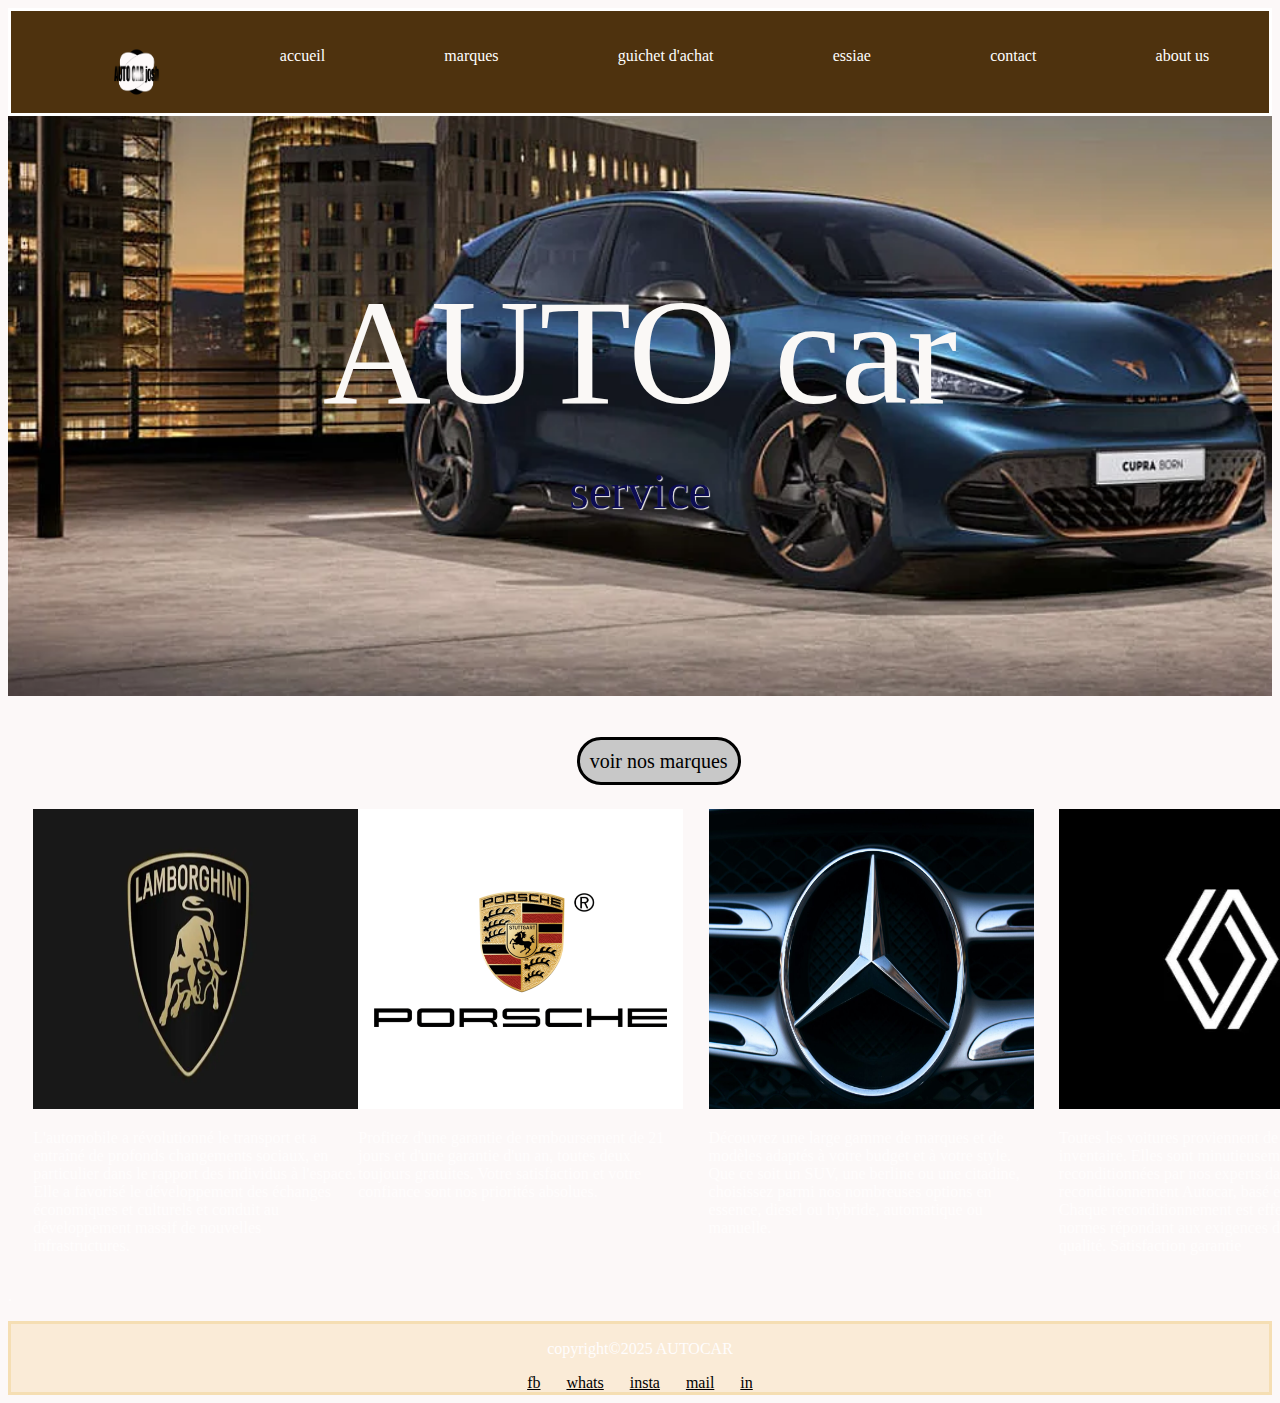
<file: index.html>
<!DOCTYPE html>
<html>
    <head>
        <meta sharset="utf-8">
        <meta name="viewport" content="width=device-width, initial-scale=1.0">
        <title>Document</title>
        <link rel="stylesheet" href="doc.css">

    </head>
<body>
     <!--<script src="fich.js"></script>-->
     <!--header for my presentation page-->

<div class="forheader">
    <nav>
    
         <ul class="navul">
       
             <img src="pictures/autologo.png" width="50px" height="50px">
              <li><a href="index.html"class="nava" > accueil </a></li>
              <li> <a href="marque.html" class="nava" > marques</a></li>
              <li> <a href="GUICHET.html" class="nava" > guichet d'achat </a></li>
              <li> <a href="essai.html" class="nava" > essiae</a></li>
             <li> <a href="contact.html" class="nava" > contact</a></li>
              <li> <a href="about.html" class="nava" > about us</a></li>
         </ul>
    </nav>

    <div style="text-align: center;">
         <p style="font-size: 150px;color: rgb(250, 248, 246);">AUTO car </p>
         <p style="margin-top: -10%; color: rgb(13, 13, 84);font-size: 50px;text-shadow: 1px 1px 1px rgb(246, 244, 244);">service</p>
     </div>
</div>

    <!--end of header-->
          </br>
          </br>
          </br>
     <!--bouton-->
    <a href="marque.html"  class="boutonachat">voir nos marques</a>
    
    <script>
       // alert("nous sommes en danger")
      // prompt("quel est votre Age")
     //document.write("voulez-vous vous connectezs")
     //console.log("visitew notre site")
    </script>

         </br>
         </br>
         </br>
    <!--bloc classe-->


<div class="bloc">
    <div class="sousbloc2">
        <img src="pictures/lamborghini-new-logo.webp" width="325px" height="300px">
        <p> L'automobile a révolutionné le transport et a entraîné de profonds changements sociaux, en particulier dans le rapport
            des individus à l'espace. Elle a favorisé le développement des échanges économiques et culturels et conduit au développement
             massif de nouvelles infrastructures.
         </p>                                 
   </div>
    <div class="sousbloc1">
        <img src="pictures/porsche-logo-png_seeklogo-399884.png"width="325px" height="300px">
        <p>Profitez d'une garantie de remboursement de 21 jours et d'une garantie d'un an,
            toutes deux toujours gratuites. Votre satisfaction et votre confiance sont nos priorités absolues.
        </p>                                     
    </div>
    
    <div class="sousbloc3">
        <img src="pictures/mercedez-benz-logo-2-1-1536x1024.jpg"width="325px" height="300px">
        <p>Découvrez une large gamme de marques et de modèles adaptés à votre budget et à votre style.
            Que ce soit un SUV, une berline ou une citadine, choisissez parmi nos nombreuses options en essence,
             diesel ou hybride, automatique ou manuelle.
         </p>
    </div>
   
    <div class="sousbloc5">
        <img src="pictures/logo-renault-fond-noir.webp"width="325px" height="300px">
        <p>Toutes les voitures proviennent de notre propre inventaire. 
            Elles sont minutieusement vérifiées et reconditionnées par nos experts
             dans un centre de reconditionnement Autocar, basé en France. Chaque reconditionnement 
             est effectué selon des normes répondant aux exigences de notre standard qualité.
            Satisfaction garantie
        </p>
    </div> 

</div>
<p>.</p>
    <!---->
    <!---->
    <!---->
    <!---->
    
     <!---->
    <!---->
    <!---->
    <!---->
    <!---->
    <!---->
    <!---->
     <!---->
    <!---->
    <!---->
    <!---->
    <!---->
    <!--footer for presentation page-->
<footer>
        <p>copyright©2025 AUTOCAR</p>
            <!--bloc of link social media-->
    <div class="linkfooter" >
       
        <div >
            
             
                   <div >  
                      <a href="https:/facebook.com/josué byamungu" style="color: black;">  
                        fb
                    </a>
                  </div>
         </div>
        <div> 
            
                   <div >   
                       <a href="https://wa.me/+243 993 478 920" style="color: black;">
                        whats </a>
                   </div>
         </div>
        <div>
              
                      <div >
                       <a href="https://instagram.com/JOSUE BYAMUNGU" style="color:black"  > insta </a>
                     </div>
         </div>
         <div>
              
                  <div >  
                     <a href="mailto:byamungujosue7@gmail.com" style="color:black" > 
                        mail
                     </a>
                 </div>
                 
         
            </div>
                <a href="https://linkdin.com/JOSUE BYAMUNGU" style="color:black" >
                 in</a>
            </div>
     <!--end of links bloc-->
</footer>
    <!--end of footer-->

</body>
</html>
</file>
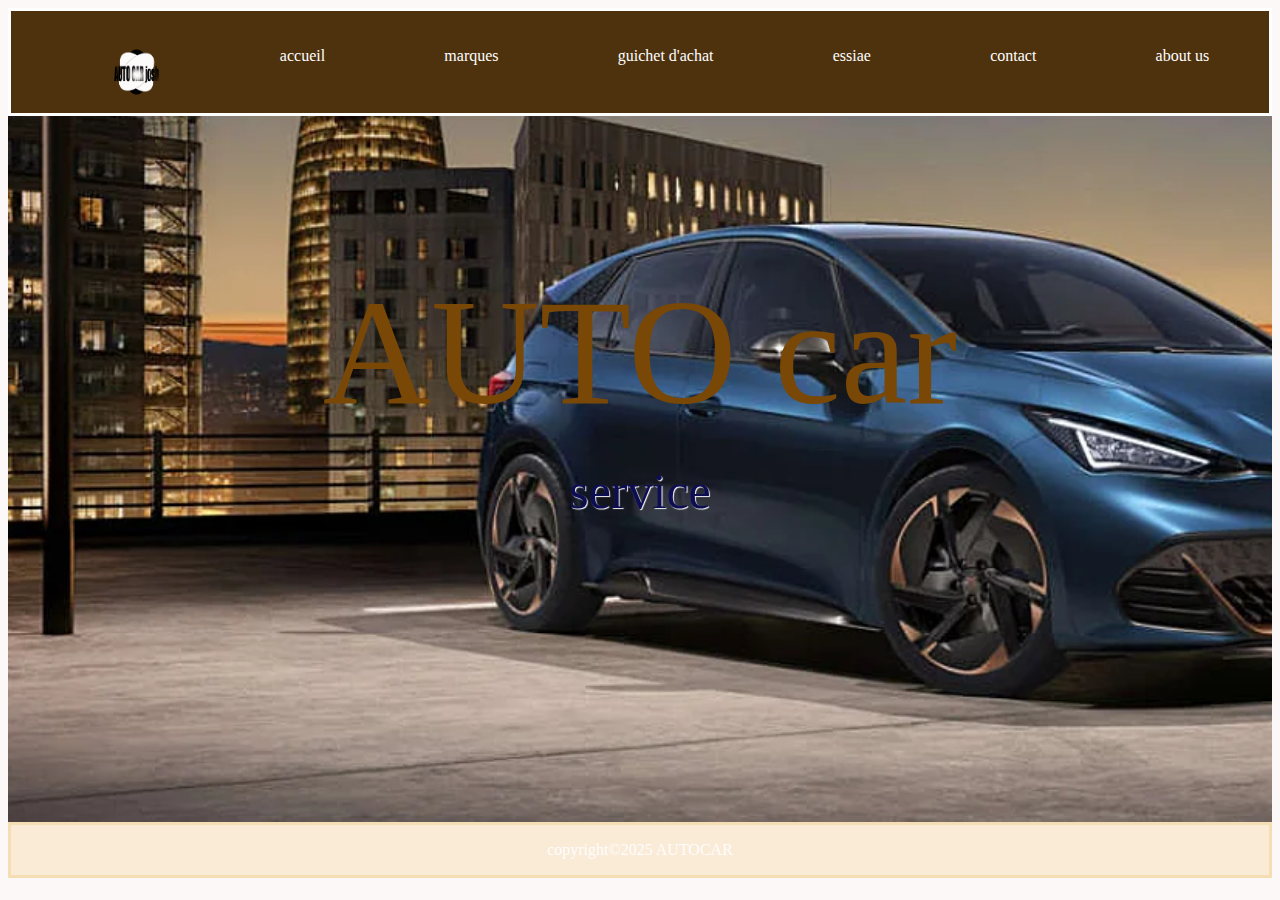
<file: about.html>
<!DOCTYPE html>
<html lang="en">
<head>
    <meta charset="UTF-8">
    <meta name="viewport" content="width=device-width, initial-scale=1.0">
    <title>Document</title>
    <link rel="stylesheet" href="doc.css">
</head>
<body>
     <!--header for my presentation page-->
     <div class="forheader">
        <nav>
            
             <ul class="navul">
               
                <img src="pictures/autologo.png" width="50px" height="50px">
                <li><a href="index.html"class="nava" > accueil </a></li>
                <li> <a href="marque.html" class="nava" > marques</a></li>
                <li> <a href="GUICHET.html" class="nava" > guichet d'achat </a></li>
                <li> <a href="essai.html" class="nava" > essiae</a></li>
               <li> <a href="contact.html" class="nava" > contact</a></li>
                <li> <a href="about.html" class="nava" > about us</a></li>
            </ul>
        </nav>
        
        <div style="text-align: center;">
        <p style="font-size: 150px;color: rgb(121, 71, 6);">AUTO car </p>
        <p style="margin-top: -10%; color: rgb(13, 13, 84);font-size: 50px;text-shadow: 1px 1px 1px rgb(246, 244, 244);">service</p>
        </div>
        </br>
        </br>
        </br>
        </br>
        </br>
        </br>
        </br>
        </div>

    <!--end of header-->


    <!---->
    <!---->
    <!---->
    <!---->
    <!---->
     <!---->
    <!---->
    <!---->
    <!---->
    <!---->
    <!---->
    <!---->
     <!---->
    <!---->
    <!---->
    <!---->
    <!---->
    <!--footer for presentation page-->
    <footer>
        <p>copyright©2025 AUTOCAR</p>
    </footer>
    <!--end of footer-->
</body>
</html>
</file>
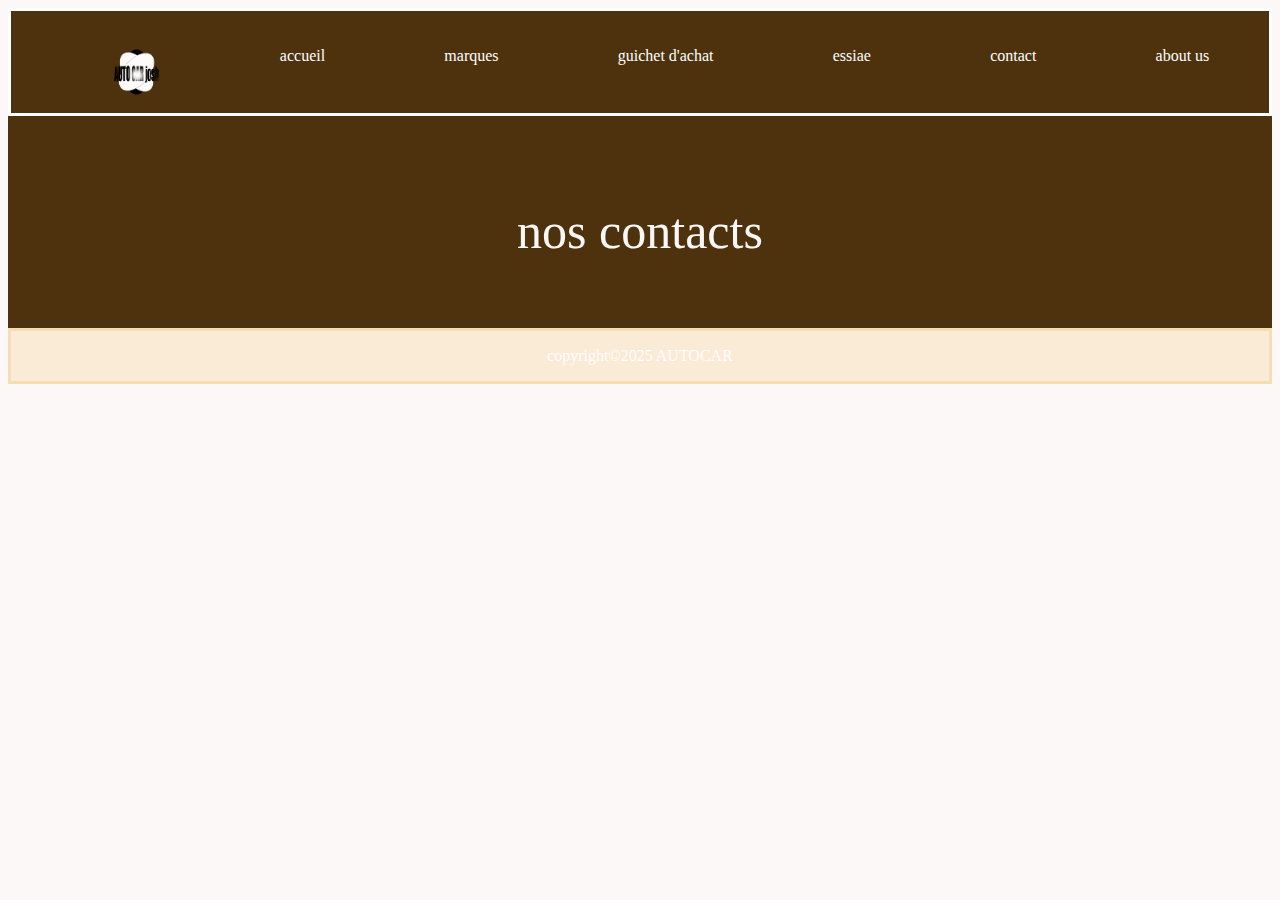
<file: contact.html>
<!DOCTYPE html>
<html lang="en">
<head>
    <meta charset="UTF-8">
    <meta name="viewport" content="width=device-width, initial-scale=1.0">
    <title>Document</title>
    <link rel="stylesheet" href="doc.css">
</head>
<body>
     <!--header for my presentation page-->
     <div class="forcontact">
        <nav>
            
             <ul class="navul">
               
                <img src="pictures/autologo.png" width="50px" height="50px">
                <li><a href="index.html"class="nava" > accueil </a></li>
                <li> <a href="marque.html" class="nava" > marques</a></li>
                <li> <a href="GUICHET.html" class="nava" > guichet d'achat </a></li>
                <li> <a href="essai.html" class="nava" > essiae</a></li>
               <li> <a href="contact.html" class="nava" > contact</a></li>
                <li> <a href="about.html" class="nava" > about us</a></li>
            </ul>
        </nav>
    </br>
</br>
        <div style="text-align: center;">
            <p style="font-size: 50px;color: rgb(250, 248, 246);">nos contacts</p>
        
            </div>
            </br>
           
        
    <!--end of header-->


    <!---->
    <!---->
    <!---->
    <!---->
    <!---->
     <!---->
    <!---->
    <!---->
    <!---->
    <!---->
    <!---->
    <!---->
     <!---->
    <!---->
    <!---->
    <!---->
    <!---->
    <!--footer for presentation page-->
    <footer>
        <p>copyright©2025 AUTOCAR</p>
    </footer>
    <!--end of footer-->
</body>
</html>
</file>
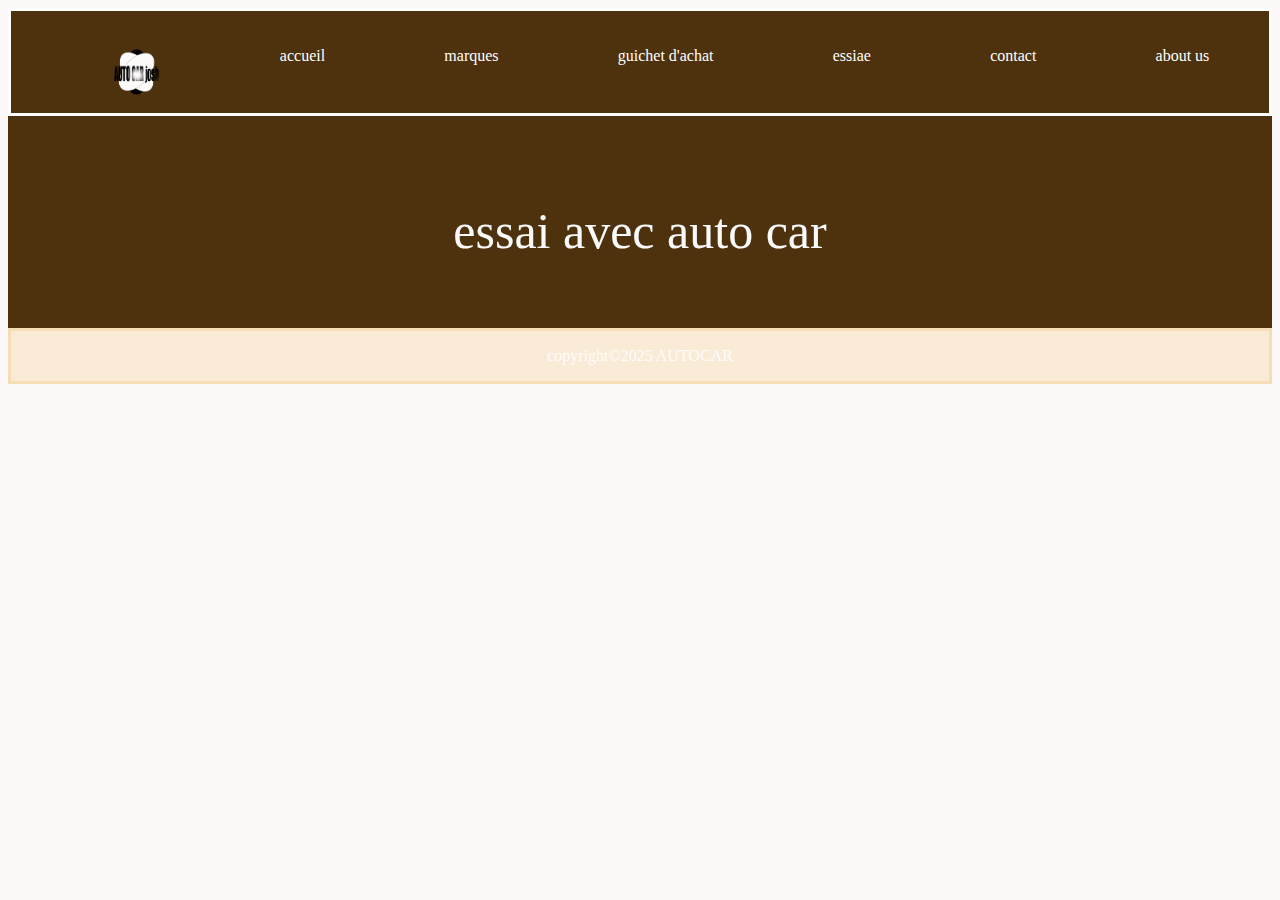
<file: essai.html>
<!DOCTYPE html>
<html lang="en">
<head>
    <meta charset="UTF-8">
    <meta name="viewport" content="width=device-width, initial-scale=1.0">
    <title>Document</title>
    <link rel="stylesheet" href="doc.css">
</head>
<body>
     <!--header for my presentation page-->
     <div class="foressaie">
        <nav>
            
             <ul class="navul">
               
                <img src="pictures/autologo.png" width="50px" height="50px">
                <li><a href="index.html"class="nava" > accueil </a></li>
                <li> <a href="marque.html" class="nava" > marques</a></li>
                <li> <a href="GUICHET.html" class="nava" > guichet d'achat </a></li>
                <li> <a href="essai.html" class="nava" > essiae</a></li>
               <li> <a href="contact.html" class="nava" > contact</a></li>
                <li> <a href="about.html" class="nava" > about us</a></li>
            </ul>
        </nav>
    </br>
</br>
        <div style="text-align: center;">
            <p style="font-size: 50px;color: rgb(250, 250, 250);">essai avec auto car </p>
        
            </div>
            </br>
          
            
      

    <!--end of header-->


    <!---->
    <!---->
    <!---->
    <!---->
    <!---->
     <!---->
    <!---->
    <!---->
    <!---->
    <!---->
    <!---->
    <!---->
     <!---->
    <!---->
    <!---->
    <!---->
    <!---->
    <!--footer for presentation page-->
    <footer>
        <p>copyright©2025 AUTOCAR</p>
    </footer>
    <!--end of footer-->
</body>
</html>
</file>
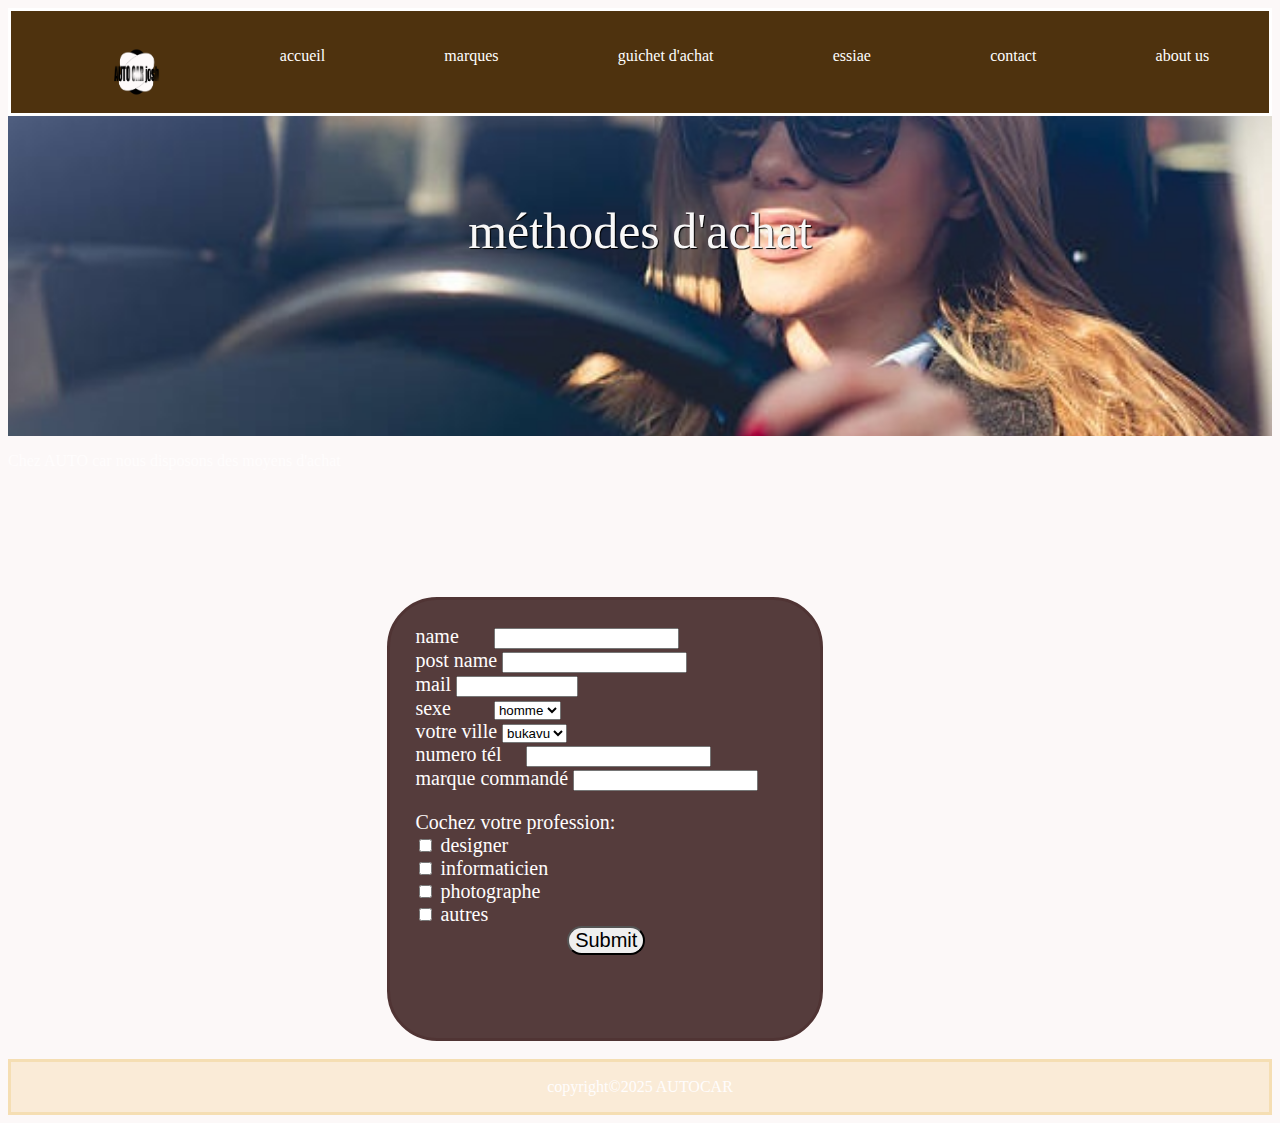
<file: GUICHET.html>
<!DOCTYPE html>
<html lang="en">
<head>
    <meta charset="UTF-8">
    <meta name="viewport" content="width=device-width, initial-scale=1.0">
    <title>Document</title>
    <link rel="stylesheet" href="doc.css">
</head>
<body>
     <!--header for my presentation page-->
     <div class="forguichet">
        <nav>
            
             <ul class="navul">
               
                <img src="pictures/autologo.png" width="50px" height="50px">
                <li><a href="index.html"class="nava" > accueil </a></li>
                <li> <a href="marque.html" class="nava" > marques</a></li>
                <li> <a href="GUICHET.html" class="nava" > guichet d'achat </a></li>
                <li> <a href="essai.html" class="nava" > essiae</a></li>
               <li> <a href="contact.html" class="nava" > contact</a></li>
                <li> <a href="about.html" class="nava" > about us</a></li>
            </ul>
        </nav>
    </br>
</br>
        <div style="text-align: center;">
            <p style="font-size: 50px;color: rgb(248, 247, 247); text-shadow: 1px 1px 1px black;">méthodes d'achat </p>
            </div>
</div>
         
    <!--end of header-->

    
    <!---->
<p>Chez AUTO car nous disposons des moyens d'achat </p>
    
    <!--body-->
    <form method="post" action=""class="form" >
        <label for="name">name</label>
            <input type="name" id="name"required class="name">
        </br>
        <label for="postname">  post name</label>
            <input type="name" id="postname"required class="post"> </br>
          
              <!--password
           <label for="password">password</label>
           <input type="password" id="password" required class="pass"><br />
           -->
           <!--mail-->
           <label for="mail">mail</label>
        <input type="email" name="email" required class="mail"> </br>
            <!--sexe-->
            <label for="sexe">sexe</label>
       <select name="sexe" id="sexe" class="sexe">
           <option value="homme">homme</option>
           <option value="femme">femme</option>
       </select>
    </br>

    <!--ville-->
       <label for="ville" >votre ville</label>
       <select name="ville" id="ville" class="ville" >
           <option value="bukavu">bukavu</option>
           <option value="goma">goma</option>
           <option value="beni">beni</option>
           <option>autres</option>
       </select>
       <br />
         <!--tel-->
         <label for="tel">numero tél</label>
         <input type="tel" id="tel" required class="tel"> <br />

         <label for="marque">marque commandé</label>
         <input type="text" id="marque"required class="marque">
       

       <!--Age-->
       <!--
       <p >
        Veuillez indiquer la tranche d'âge dans laquelle vous vous situez 
       :<br />
       
        <input type="radio" name="age" value="5-10ans" id="a" />
        <label for="a">5-10ans</label><br />
        <input type="radio" name="age" value="10-15ans" id="b"/> 
        <label for="b">10-15 ans</label><br />
        <input type="radio" name="age" value="15-18ans" id="c"/>
        <label for="c">15-18ans ans</label><br />
        <input type="radio" name="age" value="plus18" id="d" /> 
        <label for="d">plus 18ans</label>
    
        </p>
    
        -born day-
        <label for="date">date de livraison</label>
        <input type="date" id="date" required class="born"><br />
    -->   

        <!--profession-->
        <p>
            Cochez votre profession:<br />
            <input type="checkbox" name="designer" id="designer" class="profession">
             <label for="designer">designer</label><br />
            <input type="checkbox" name="informaticien" id="informaticien" > 
            <label for="informaticien">informaticien</label><br />
            <input type="checkbox" name="photographe" id="photographe" > 
            <label for="epinards">photographe</label><br />
            <input type="checkbox" name="autres" id="autres"> 
            <label for="autres">autres</label><br />

         

           <!--submit-->
           <input type="submit" id="submit" class="submit" required>
        </form>
    
    <!---->
    <!---->
    <!---->
     <!---->
    <!---->
    <!---->
    <!---->
    <!---->
    <!---->
    <!---->
     <!---->
    <!---->
    <!---->
    <!---->
    <!---->
    <!--footer for presentation page-->
</br>
    <footer>
        <p>copyright©2025 AUTOCAR</p>
    </footer>
    <!--end of footer-->
</body>
<style>

</style>
</html>
</file>
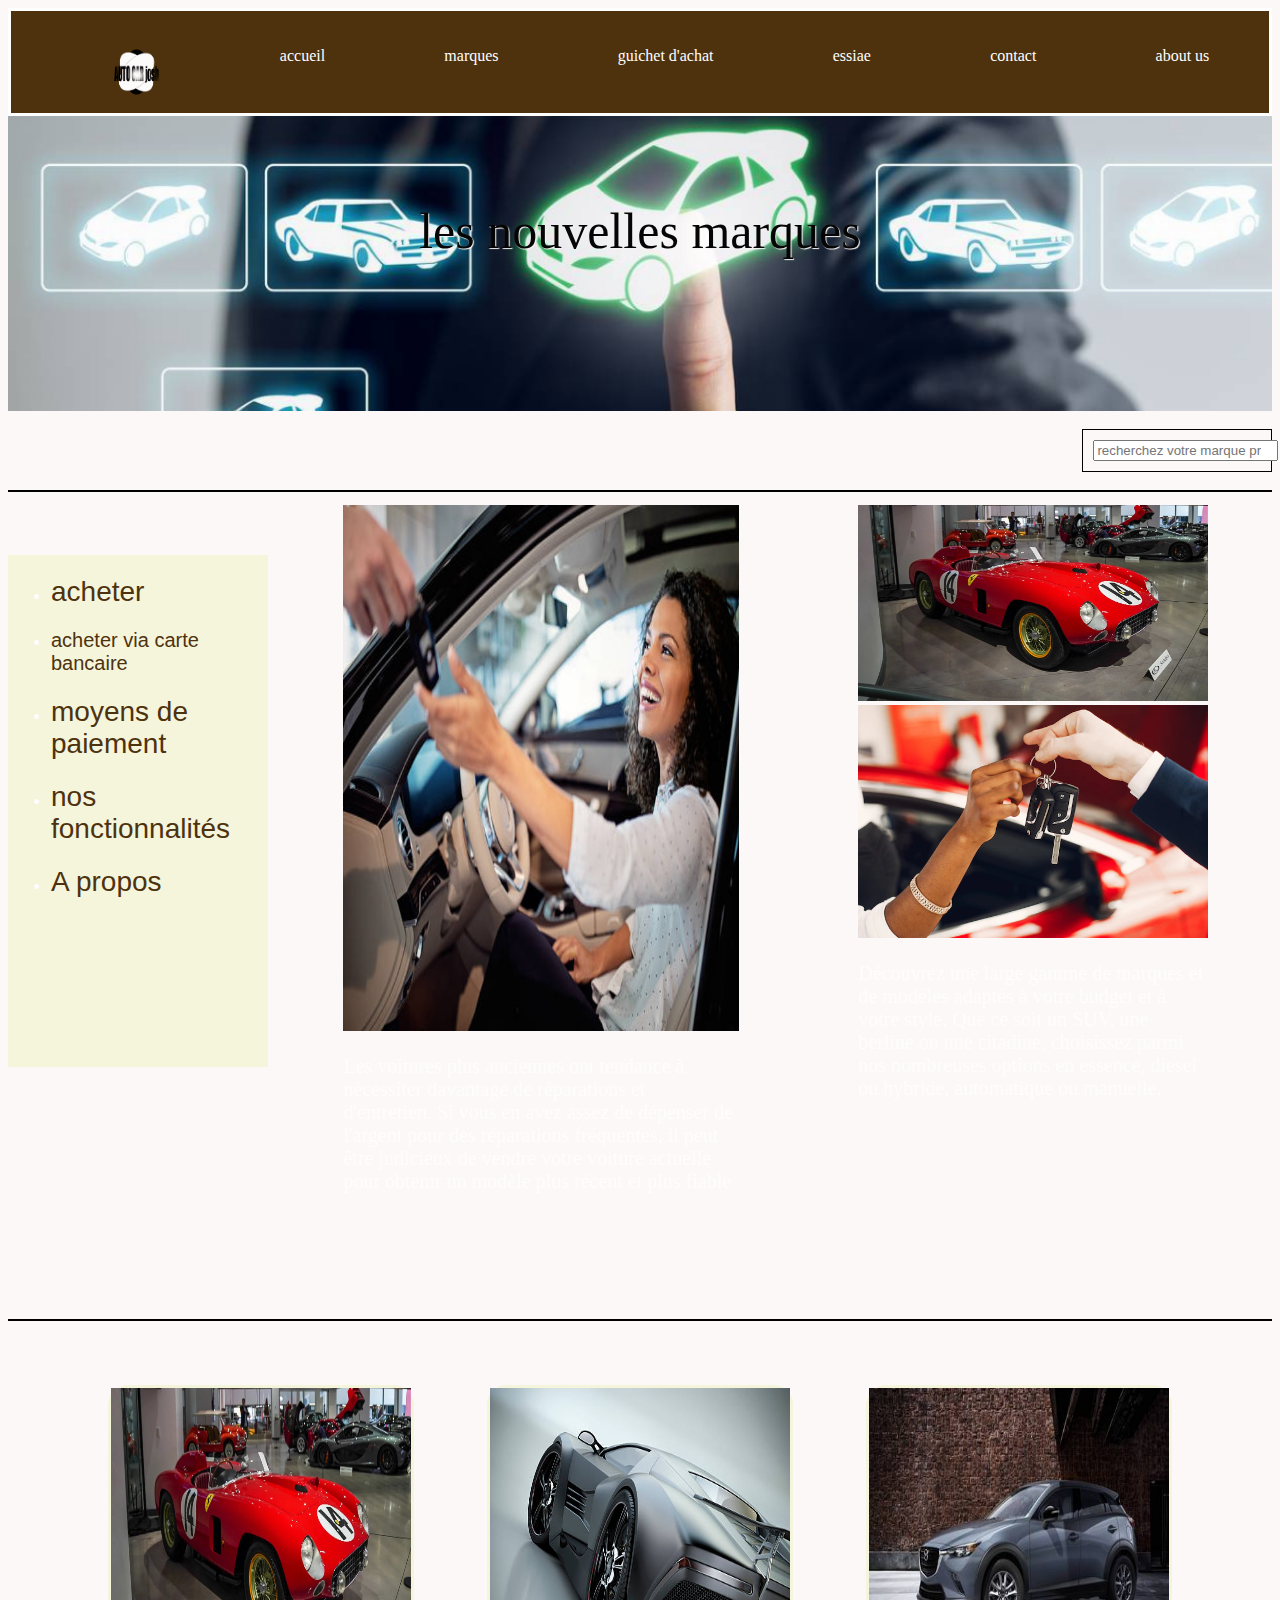
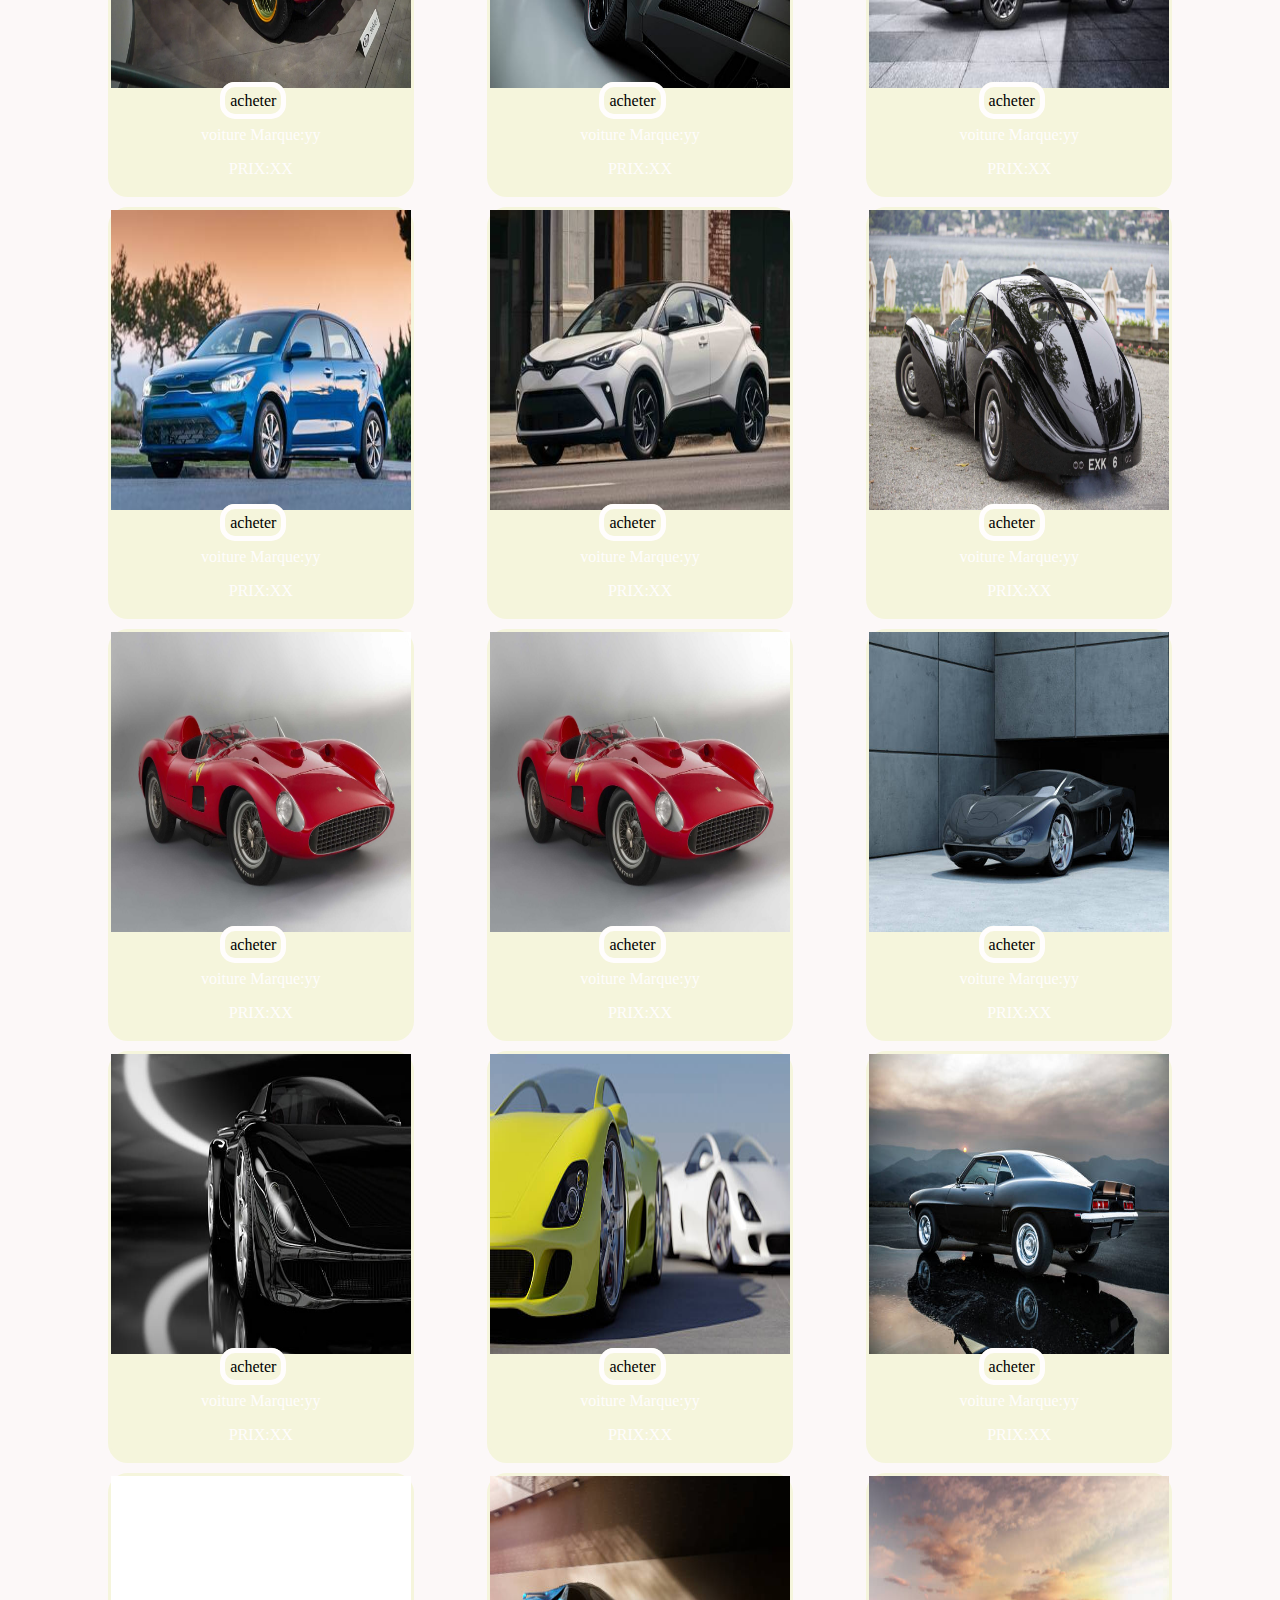
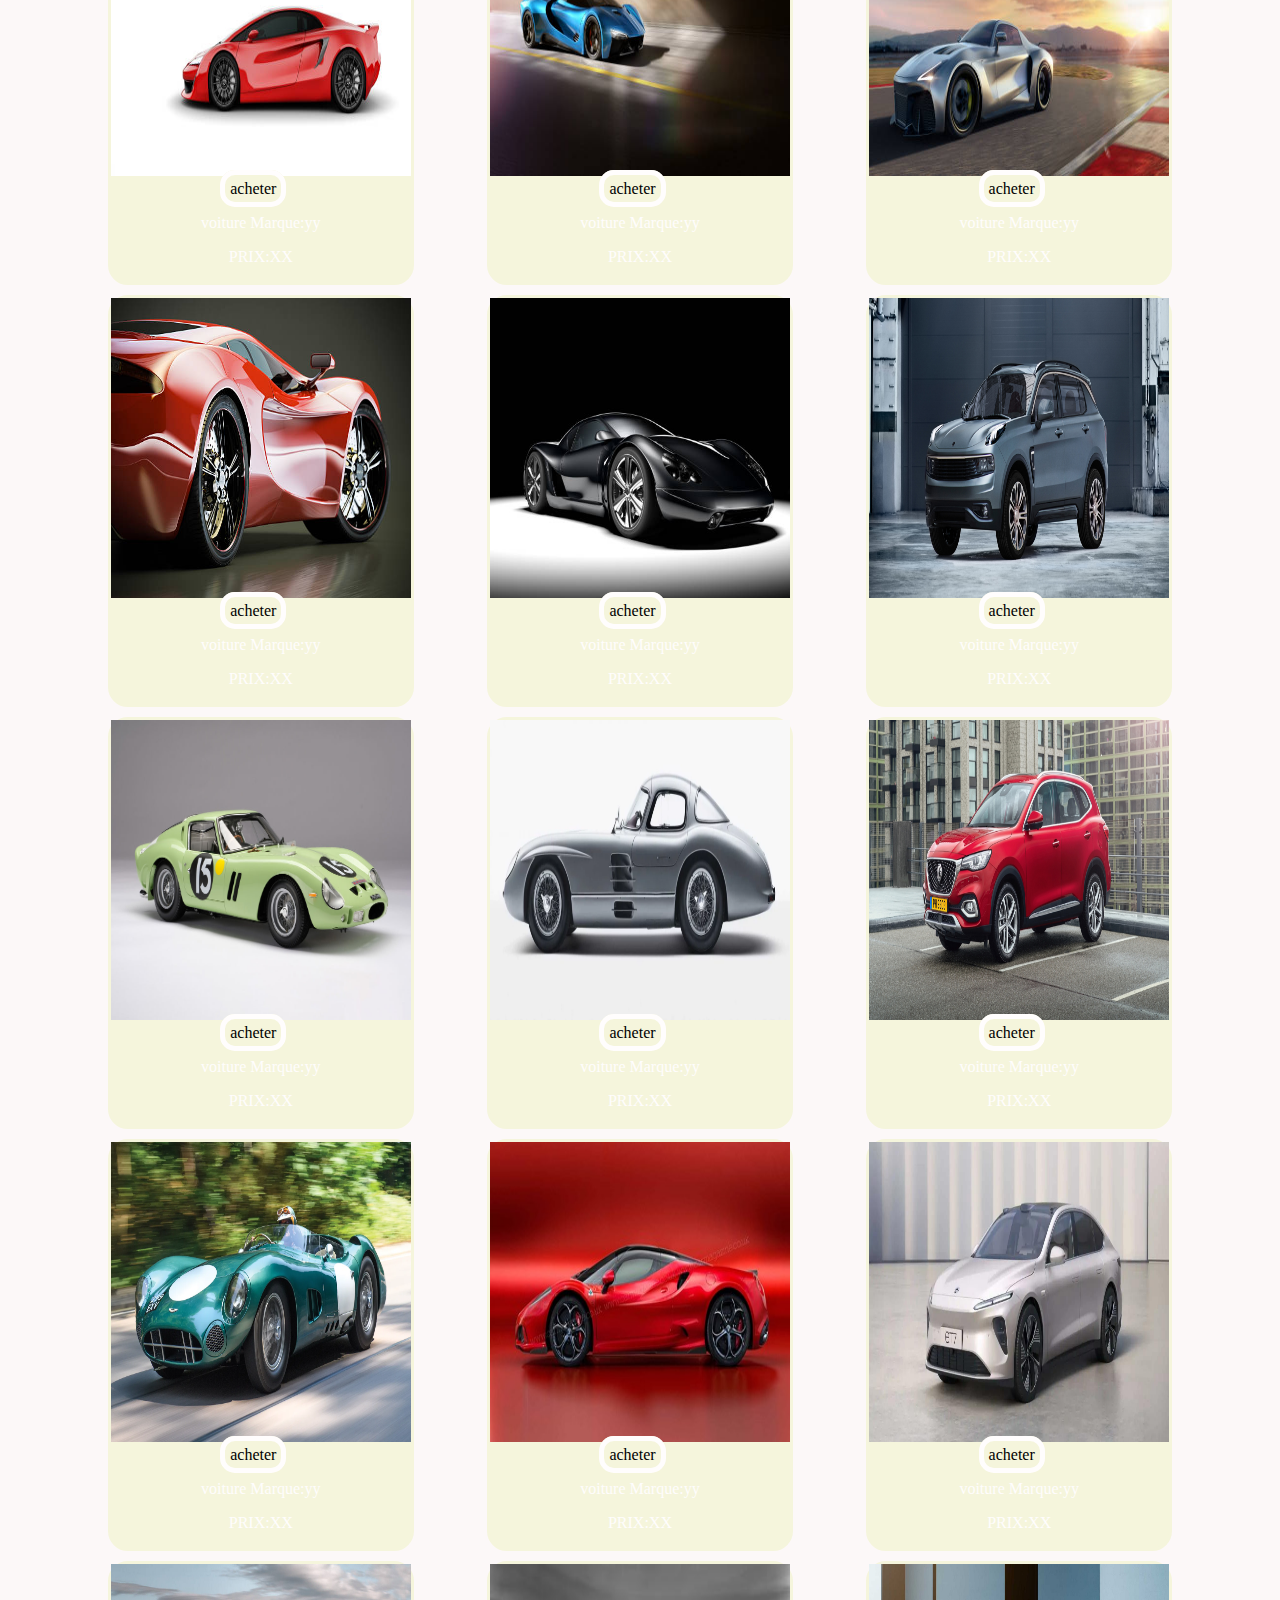
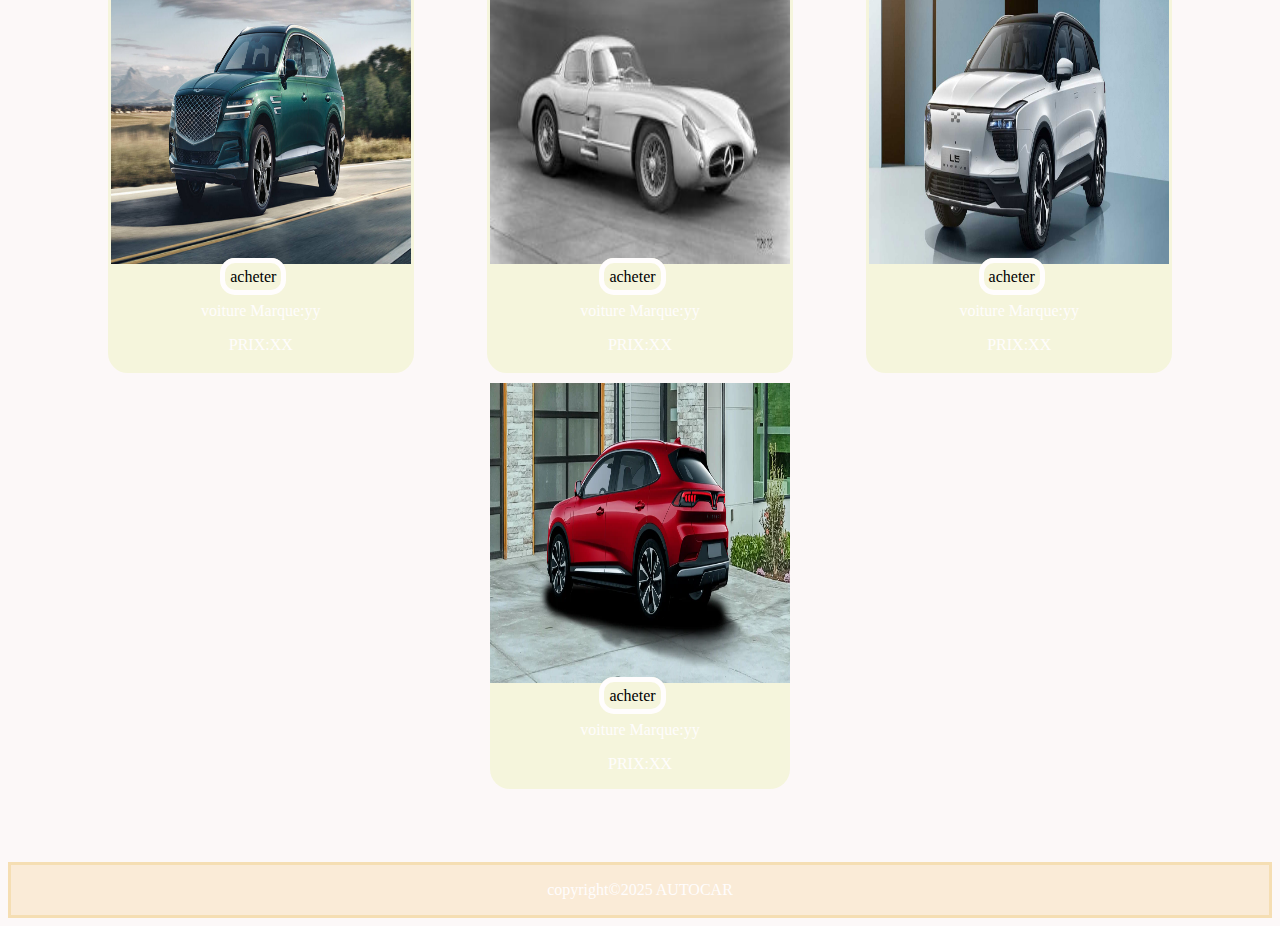
<file: marque.html>
<!DOCTYPE html>
<html lang="en">
<head>
    <meta charset="UTF-8">
    <meta name="viewport" content="width=device-width, initial-scale=1.0">
    <title>Document</title>
    <link rel="stylesheet" href="doc.css">
</head>
<body>
     <!--header for my presentation page-->
<div class="marqueheader">
        <nav>
            
             <ul class="navul">
               
                <img src="pictures/autologo.png" width="50px" height="50px">
                <li><a href="index.html"class="nava" > accueil </a></li>
                <li> <a href="marque.html" class="nava" > marques</a></li>
                <li> <a href="GUICHET.html" class="nava" > guichet d'achat </a></li>
                <li> <a href="essai.html" class="nava" > essiae</a></li>
               <li> <a href="contact.html" class="nava" > contact</a></li>
                <li> <a href="about.html" class="nava" > about us</a></li>
            </ul>
        </nav>
     </br>
     </br>        
        <p style="font-size: 50px;color: rgb(5, 5, 5); text-align: center;text-shadow: 1px 1px 1px rgb(246, 244, 244);">
            les nouvelles marques
         </p>
</div>
 <!--end of header-->
 
</br>
    <!--body-->
<form method="post" action="index.html" class="marquerecherche">
    <input type="search" id="recherche" placeholder="recherchez votre marque préférée" >
    <label for="recherche"  ></label>
</form>
</br>
    <!--BLOC-->
    <div class="bb"></div>
<div class="marquebloc">
    <div class="marquebloc1">
        <ul>
             <li><a href="GUICHET.html" class="bloc1color" >acheter</a></li></br>
             <li> <a href="q" class="bloc1color" style="font-size: 20px;">acheter via carte bancaire</a></li></br>
             <li> <a href="q" class="bloc1color">moyens de paiement</a></li></br>
             <li>  <a href="q" class="bloc1color">nos fonctionnalités</a></li></br>
             <li>  <a href="about.html" class="bloc1color">A propos</a></li></br>
        </ul>
    </div>

    <div class="marquebloc2">
        <img src="pictures/gettyimages-1422277261-612x612.jpg" width="90%" height="70%">
        <p   style="width: 90%; font-size: 20px; font-family: 'Times New Roman', Times, serif;"  >Les voitures plus anciennes ont tendance à nécessiter davantage de réparations et d'entretien. 
         Si vous en avez assez de dépenser de l'argent pour des réparations fréquentes, il peut être judicieux 
          de vendre votre voiture actuelle pour obtenir un modèle plus récent et plus fiable
         </p>
    </div> 

    <div class="marquebloc3">
        <div class="marquebloc31">
                 <img src="pictures/1956_ferrari_290_mm.webp" width="90%" height="30%">
        </div>

         <div class="marquebloc32">
                 <img src="pictures/elegante-femme-noire-dans-salon-automobile_1157-21401.webp" width="90%" height="30%">
                 <p style="width: 90%; font-size: 20px;" >Découvrez une large gamme de marques et de modèles adaptés à votre budget et à votre style.
                 Que ce soit un SUV, une berline ou une citadine, choisissez parmi nos nombreuses options en essence,
                 diesel ou hybride, automatique ou manuelle.
                 </p>
         </div>

    </div>

</div>
    <!---->
    
    <div class="bb"></div>
    <!---->


    <!-- imeges voitures-->
<div class="imagemarque" >
    
       <div class="photo1" >
        <img src="PHOTO/1956_ferrari_290_mm.webp" width="300PX" height="300PX" ></br>
        <a href="GUICHET.html" class="marquebouton" >acheter</a>
        <P>voiture Marque:yy</P>
        <P>PRIX:XX</P>
     </div> 
     <div class="photo2">
        <img src="PHOTO/2.jpg" width="300PX" height="300PX"  ></br>
        <a href="GUICHET.html" class="marquebouton" >acheter</a>
        <P>voiture Marque:yy</P>
        <P>PRIX:XX</P>
    </div>
    <div class="photo3">
        <img src="PHOTO/468516-cinq-petites-qui-risquent-de-disparaitre-en-2022.jpg" width="300PX" height="300PX"  ></br>
        <a href="GUICHET.html" class="marquebouton" >acheter</a>
        <P>voiture Marque:yy</P>
        <P>PRIX:XX</P>
    </div> 
    <div class="photo4">
        <img src="PHOTO/468520-cinq-petites-qui-risquent-de-disparaitre-en-2022.jpg" width="300PX" height="300PX"  ></br>
        <a href="GUICHET.html" class="marquebouton" >acheter</a>
        <P>voiture Marque:yy</P>
        <P>PRIX:XX</P>
    </div>

    <div class="photo5">
        <img src="PHOTO/468521-cinq-petites-qui-risquent-de-disparaitre-en-2022.jpg" width="300PX" height="300PX"  ></br>
        <a href="GUICHET.html" class="marquebouton" >acheter</a>
        <P>voiture Marque:yy</P>
        <P>PRIX:XX</P>
    </div>
    <div class="photo6">
        <img src="PHOTO/53nhs2v11le71 - Copie.jpg" width="300PX" height="300PX"  ></br>
        <a href="GUICHET.html" class="marquebouton" >acheter</a>
        <P>voiture Marque:yy</P>
        <P>PRIX:XX</P>
    </div> 
    <div class="photo7">
        <img src="PHOTO/ferarri-335-spider-most-expensive01 - Copie.jpg" width="300PX" height="300PX"  ></br>
        <a href="GUICHET.html" class="marquebouton" >acheter</a>
        <P>voiture Marque:yy</P>
        <P>PRIX:XX</P>
    </div>
    <div class="photo8">
        <img src="PHOTO/ferarri-335-spider-most-expensive01.jpg" width="300PX" height="300PX"  ></br>
        <a href="GUICHET.html" class="marquebouton" >acheter</a>
        <P>voiture Marque:yy</P>
        <P>PRIX:XX</P>
    </div>
    <div class="photo9">
        <img src="PHOTO/gettyimages-109722663-612x612.jpg" width="300PX" height="300PX"  ></br>
        <a href="GUICHET.html" class="marquebouton" >acheter</a>
        <P>voiture Marque:yy</P>
        <P>PRIX:XX</P>
    </div>
    <div class="photo10">
        <img src="PHOTO/gettyimages-109722688-612x612.jpg" width="300PX" height="300PX"  ></br>
        <a href="GUICHET.html" class="marquebouton" >acheter</a>
        <P>voiture Marque:yy</P>
        <P>PRIX:XX</P>
    </div>
    <div class="photo11">
        <img src="PHOTO/gettyimages-109723133-612x612.jpg" width="300PX" height="300PX"  ></br>
        <a href="GUICHET.html" class="marquebouton" >acheter</a>
        <P>voiture Marque:yy</P>
        <P>PRIX:XX</P>
    </div>
    <div class="photo12" >
        <img src="PHOTO/gettyimages-1272710044-612x612.jpg" width="300PX" height="300PX"  ></br>
        <a href="GUICHET.html" class="marquebouton" >acheter</a>
        <P>voiture Marque:yy</P>
        <P>PRIX:XX</P>
    </div>
    <div class="photo13">
        <img src="PHOTO/gettyimages-1291894999-612x612.jpg" width="300PX" height="300PX"  ></br>
        <a href="GUICHET.html" class="marquebouton" >acheter</a>
        <P>voiture Marque:yy</P>
        <P>PRIX:XX</P>
    </div>
    <div  class="photo14">
        <img src="PHOTO/gettyimages-1304020215-612x612.jpg" width="300PX" height="300PX" ></br>
        <a href="GUICHET.html" class="marquebouton" >acheter</a>
        <P>voiture Marque:yy</P>
        <P>PRIX:XX</P>
    </div>
    <div  class="photo15">
        <img src="PHOTO/gettyimages-1354209384-612x612.jpg" width="300PX" height="300PX" ></br>
        <a href="GUICHET.html" class="marquebouton" >acheter</a>
        <P>voiture Marque:yy</P>
        <P>PRIX:XX</P>
    </div>
    <div  class="photo16">
        <img src="PHOTO/gettyimages-147461270-612x612.jpg" width="300PX" height="300PX" ></br>
        <a href="GUICHET.html" class="marquebouton" >acheter</a>
        <P>voiture Marque:yy</P>
        <P>PRIX:XX</P>
    </div>
    <div class="photo17">
        <img src="PHOTO/gettyimages-157333521-612x612.jpg" width="300PX" height="300PX"  ></br>
        <a href="GUICHET.html" class="marquebouton" >acheter</a>
        <P>voiture Marque:yy</P>
        <P>PRIX:XX</P>
    </div>
    <div  class="photo18">
        <img src="PHOTO/LynkCo-01.webp" width="300PX" height="300PX" ></br>
        <a href="GUICHET.html" class="marquebouton" >acheter</a>
        <P>voiture Marque:yy</P>
        <P>PRIX:XX</P>
    </div>
    <div class="photo19">
        <img src="PHOTO/M5376-SN6websitephotos_1_CENTRED_948x631_crop_center.jpg" width="300PX" height="300PX"  ></br>
        <a href="GUICHET.html" class="marquebouton" >acheter</a>
        <P>voiture Marque:yy</P>
        <P>PRIX:XX</P>
    </div>
    <div class="photo20">
        <img src="PHOTO/mercedes-benz-300-slr-uhlenhaut-coupe-7-1500x650.webp" width="300PX" height="300PX"  ></br>
        <a href="GUICHET.html" class="marquebouton" >acheter</a>
        <P>voiture Marque:yy</P>
        <P>PRIX:XX</P>
    </div> 
    <div class="photo21">
        <img src="PHOTO/MG-EHS.webp" width="300PX" height="300PX" ></br>
        <a href="GUICHET.html" class="marquebouton" >acheter</a>
        <P>voiture Marque:yy</P>
        <P>PRIX:XX</P>
    </div> 
    <div  class="photo22">
        <img src="PHOTO/mo17_r159_053.webp" width="300PX" height="300PX" ></br>
        <a href="GUICHET.html" class="marquebouton" >acheter</a>
        <P>voiture Marque:yy</P>
        <P>PRIX:XX</P>
    </div>
    <div  class="photo23">
        <img src="PHOTO/new_alfa_romeo_8c_10.jpg" width="300PX" height="300PX" ></br>
        <a href="GUICHET.html" class="marquebouton" >acheter</a>
        <P>voiture Marque:yy</P>
        <P>PRIX:XX</P>
    </div>
    <div class="photo24">
        <img src="PHOTO/NIO-ET7.webp" width="300PX" height="300PX"  ></br>
        <a href="GUICHET.html" class="marquebouton" >acheter</a>
        <P>voiture Marque:yy</P>
        <P>PRIX:XX</P>
    </div>
    <div class="photo25">
        <img src="PHOTO/SUV-GV80-1.webp" width="300PX" height="300PX"  ></br>
        <a href="GUICHET.html" class="marquebouton" >acheter</a>
        <P>voiture Marque:yy</P>
        <P>PRIX:XX</P>
    </div>
    <div class="photo26">
        <img src="PHOTO/thumbnail-364x204.jpg" width="300PX" height="300PX"  ></br>
        <a href="GUICHET.html" class="marquebouton" >acheter</a>
        <P>voiture Marque:yy</P>
        <P>PRIX:XX</P>
    </div>
    <div class="photo27">
        <img src="PHOTO/U5-Aiways.webp" width="300PX" height="300PX"  ></br>
        <a href="GUICHET.html" class="marquebouton" >acheter</a>
        <P>voiture Marque:yy</P>
        <P>PRIX:XX</P>
    </div>
    <div class="photo28">
        <img src="PHOTO/Vinfast.webp" width="300PX" height="300PX"  ></br>
        <a href="GUICHET.html" class="marquebouton" >acheter</a>
        <P>voiture Marque:yy</P>
        <P>PRIX:XX</P>
       
    </div>

</div>
    <!--fin images-->
     
    
    
    
    
    
    <!---->
    <!---->
    <!---->
    <!---->
    <!---->
    <!---->
    <!---->
     <!---->
    <!---->
    <!---->
    <!---->
    <!---->
    <!--footer for presentation page-->
    <footer>
        <p>copyright©2025 AUTOCAR</p>
    </footer>
    <!--end of footer-->
</body>
</html>
</file>
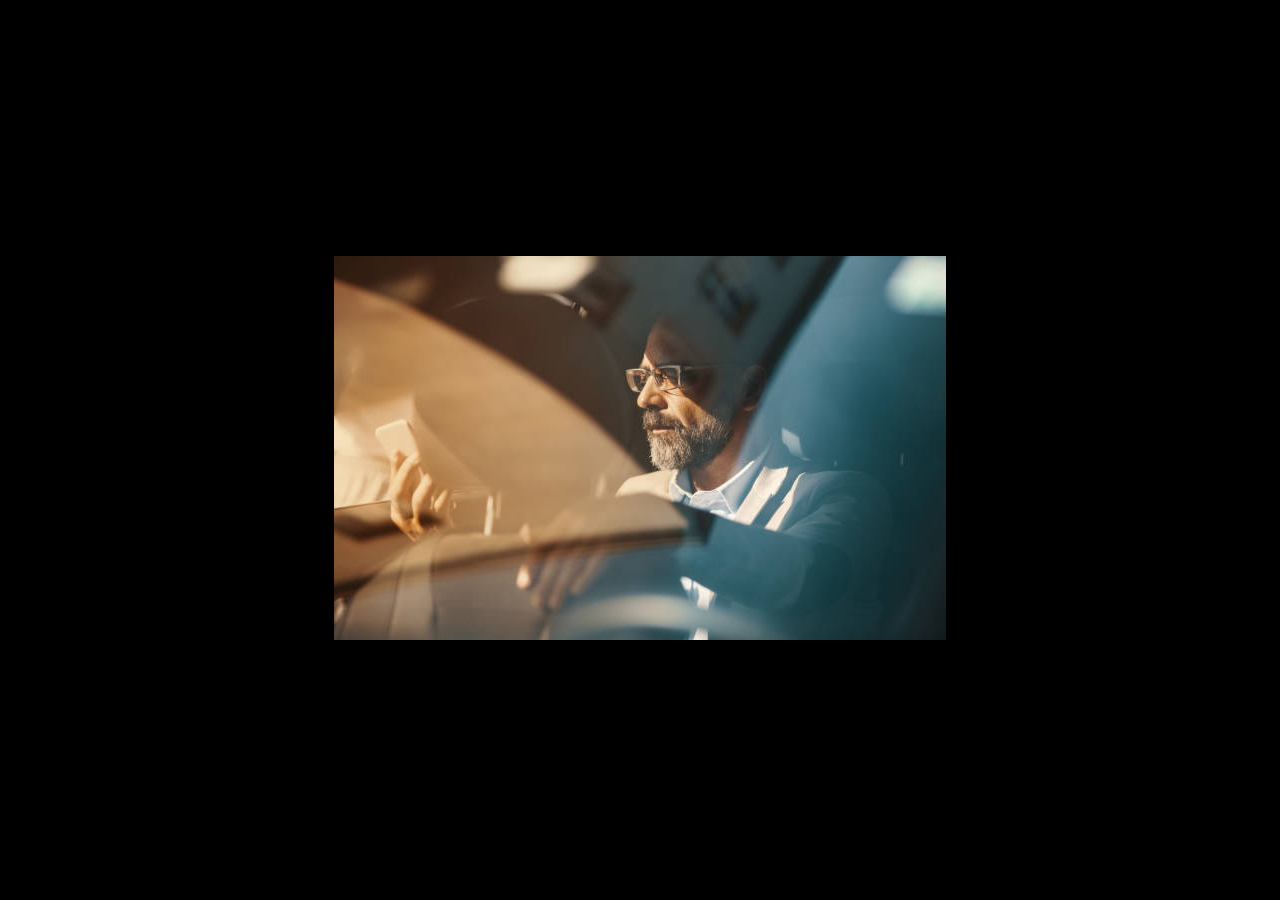
<file: photo.html>
<!DOCTYPE html>
<html lang="en">
<head>
    <meta charset="UTF-8">
    <meta name="viewport" content="width=device-width, initial-scale=1.0">
    <title>Document</title>
</head>
<body>
    
    <div> <img src="pictures/b2.jpg"  width: ="500px" height: ="500px";> </div class="photo">


</body>
<style>


* {
    margin: 0;
    padding: 0;
    box-sizing: border-box;

}
body{
    display: flex;
    justify-content: center;
    align-items: center;
    width: 100%;
    min-height: 100vh;
    background: black;
    animation: animate 1s linear infinite;
}
@keyframes animate{
    0%{
        filter: hue-rotate(0deg);
    }
    100%{
        filter: hue-rotate(360deg);
    }
}




</style>
</html>
</file>
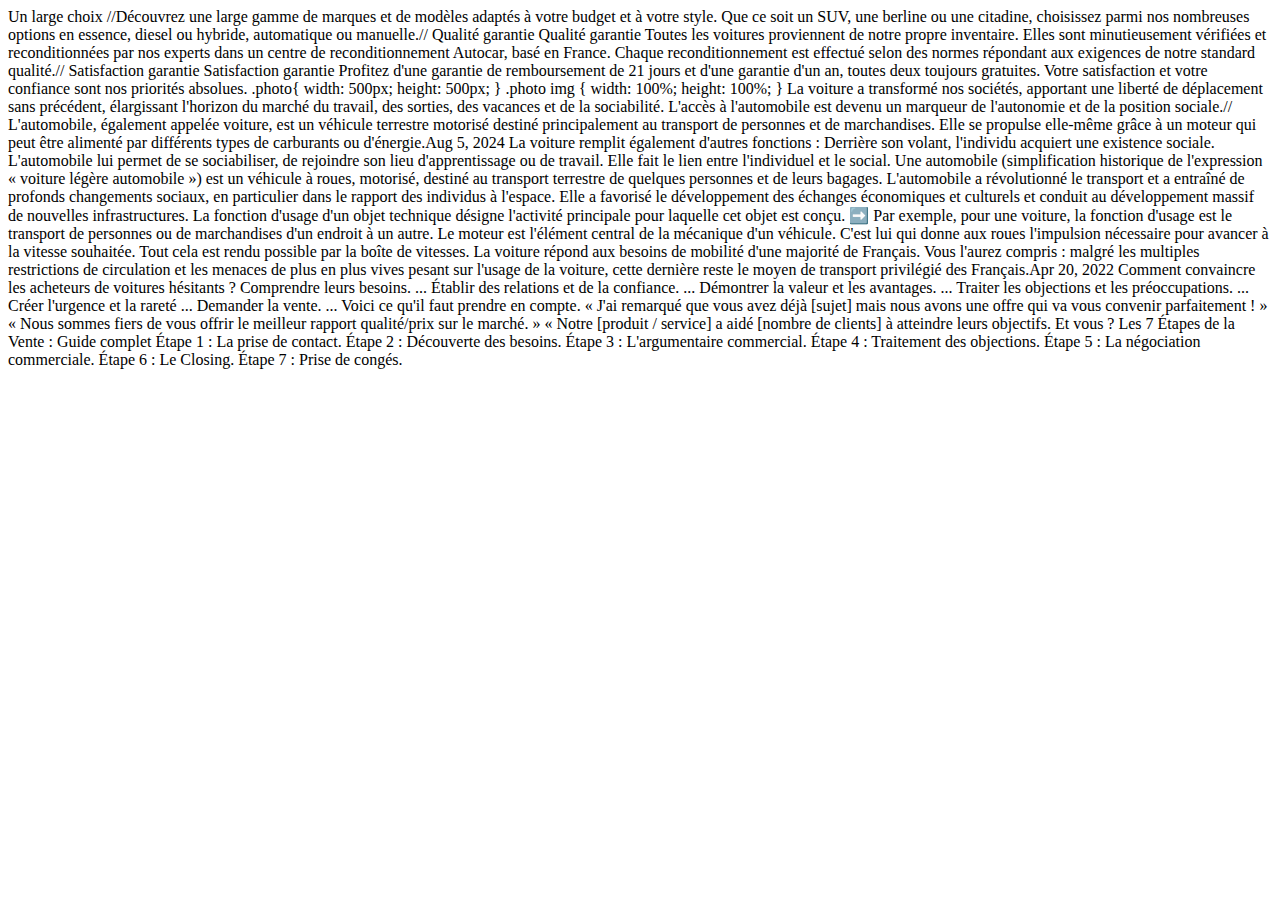
<file: sss.html>
<!DOCTYPE html>
<html lang="en">
<head>
    <meta charset="UTF-8">
    <meta name="viewport" content="width=device-width, initial-scale=1.0">
    <title>Document</title>
</head>
<body>
    Un large choix
 //Découvrez une large gamme de marques et de modèles adaptés à votre budget et à votre style.
 Que ce soit un SUV, une berline ou une citadine, choisissez parmi nos nombreuses options en essence,
  diesel ou hybride, automatique ou manuelle.//
Qualité garantie
Qualité garantie
Toutes les voitures proviennent de notre propre inventaire. 
Elles sont minutieusement vérifiées et reconditionnées par nos experts
 dans un centre de reconditionnement Autocar, basé en France. Chaque reconditionnement 
 est effectué selon des normes répondant aux exigences de notre standard qualité.//
Satisfaction garantie
Satisfaction garantie
Profitez d'une garantie de remboursement de 21 jours et d'une garantie d'un an,
 toutes deux toujours gratuites. Votre satisfaction et votre confiance sont nos priorités absolues.
</body>
</html>
.photo{
    width: 500px;
    height: 500px;

}
.photo img {
    width:  100%;
    height: 100%;

}
La voiture a transformé nos sociétés, apportant une liberté de déplacement sans précédent,
 élargissant l'horizon du marché du travail, des sorties, des vacances et de la sociabilité. 
 L'accès à l'automobile est devenu un marqueur de l'autonomie et de la position sociale.//

 L'automobile, également appelée voiture, est un véhicule terrestre motorisé destiné principalement au 
 transport de personnes et de marchandises. Elle se propulse elle-même grâce à un moteur qui peut être 
 alimenté par différents types de carburants ou d'énergie.Aug 5, 2024

 La voiture remplit également d'autres fonctions : Derrière son volant, l'individu acquiert une existence sociale.
  L'automobile lui permet de se sociabiliser, de rejoindre son lieu d'apprentissage ou de travail. Elle fait le lien
   entre l'individuel et le social.

   Une automobile (simplification historique de l'expression « voiture légère automobile ») est un véhicule à roues,
    motorisé, destiné au transport terrestre de quelques personnes et de leurs bagages.

    L'automobile a révolutionné le transport et a entraîné de profonds changements sociaux, en particulier dans le rapport
     des individus à l'espace. Elle a favorisé le développement des échanges économiques et culturels et conduit au développement
      massif de nouvelles infrastructures.

      La fonction d'usage d'un objet technique désigne l'activité principale pour laquelle cet objet est conçu. ➡️ Par exemple,
       pour une voiture, la fonction d'usage est le transport de personnes ou de marchandises d'un endroit à un autre.

       Le moteur est l'élément central de la mécanique d'un véhicule. C'est lui qui donne aux roues l'impulsion nécessaire pour avancer
        à la vitesse souhaitée. Tout cela est rendu possible par la boîte de vitesses.

        La voiture répond aux besoins de mobilité d'une majorité de Français. Vous l'aurez compris : malgré les multiples 
        restrictions de circulation et les menaces de plus en plus vives pesant sur l'usage de la voiture, cette dernière 
        reste le moyen de transport privilégié des Français.Apr 20, 2022


        
        Comment convaincre les acheteurs de voitures hésitants ?
Comprendre leurs besoins. ...
Établir des relations et de la confiance. ...
Démontrer la valeur et les avantages. ...
Traiter les objections et les préoccupations. ...
Créer l'urgence et la rareté ...
Demander la vente. ...
Voici ce qu'il faut prendre en compte.

« J'ai remarqué que vous avez déjà [sujet] mais nous avons une offre qui va vous convenir parfaitement ! » « Nous sommes fiers de vous offrir le meilleur rapport qualité/prix sur le marché. » « Notre [produit / service] a aidé [nombre de clients] à atteindre leurs objectifs. Et vous ? 

Les 7 Étapes de la Vente : Guide complet
Étape 1 : La prise de contact.
Étape 2 : Découverte des besoins.
Étape 3 : L'argumentaire commercial.
Étape 4 : Traitement des objections.
Étape 5 : La négociation commerciale.
Étape 6 : Le Closing.
Étape 7 : Prise de congés.
</file>
<file: doc.css>
.forheader
{
    background-image: url(pictures/b6.webp);
    background-size: cover;
    background-repeat: no-repeat;
    padding-bottom: 10%;
    }
    nav
    {
    border: solid white;
    background-color:rgb(78, 50, 14);
    }
    .navul
    {
    display: flex;
    justify-content: space-around;
    list-style: none;
    padding-top: 20px;
    }
    .nava
    {
    text-decoration: none;
    color: white;
    
    
    }
    .nava:hover
    {
    
    color: rgb(247, 142, 5);
    border: solid rgb(247, 142, 5);
    border-radius: 20px;
    padding: 13px;
    border-top: none;
    border-bottom: none;
    }









.boutonachat
{
    color: rgb(0, 0, 0); 
    border: solid  rgb(0, 0, 0);
     background-color: rgb(200, 200, 200); 
     border-radius: 50px; 
     font-size: 20px;
     margin-left: 45%;
     margin-bottom: 50%;
     padding: 10PX;
     text-decoration: none;
    }
    
.boutonachat:hover
{
color: white;
background-color: black;
border-radius: 50px;
}
.bloc
{
display: flex;


}
.sousbloc
{
    margin-left: 2%;
}

.sousbloc2
{
    margin-left: 2%;
}
.sousbloc3
{
    margin-left: 2%;
}
.sousbloc4
{
    margin-left: 2%;
}
.sousbloc5
{
   
    margin-left: 2%;
    
}










    
    
    .marqueheader
{
    background-image: url(pictures/Les-9-nouvelles-marques-auto-en-2022.webp);
    background-size: cover;
    background-repeat: no-repeat;
    padding-bottom: 8%;
    }
    .marquebloc {
        display: flex;
    }
    .marquebloc1 {
        border: solid black;
        margin-top: 5%;
      padding-bottom: 10%;
        font-size: 18px;
        width: 100%;
        border: solid beige;
        background-color: beige;
        margin-bottom: 20%;
        
        
    }
    .marquerecherche {
        margin-left: 85%;
        border: solid 1px black;
        padding: 10px;
        
    }
    .bloc1color {
        color: rgb(78, 50, 14);
        font-family: Arial, Helvetica, sans-serif;
        font-size: 28px;
        text-decoration: none;
       
    }
    .bloc1color:hover
     {
        color: rgb(0, 0, 0);
        font-family: Arial, Helvetica, sans-serif;
        font-size: 28px;
        border: solid 2px rgb(78, 50, 14) ;
        border-radius: 20px;
        padding: 10px;
        border-left: none;
        border-right: none;
    }
    .imagemarque
     {
        
        margin-top: 5%;
        margin-bottom: 5%;
        margin-left: 5%;
        margin-right: 5%;
        padding-bottom: -50%;
        display: flex;
        flex-wrap: wrap; 
    justify-content: space-around;
    
    }
    .photo1
     {
        text-align: center;
        border: solid beige;
        background-color: beige;
        border-radius: 20px;
        margin-bottom: 10px;
    }
    .photo2
     {
        text-align: center;
        border: solid beige;
        background-color: beige;
        border-radius: 20px;
        margin-bottom: 10px;
    }
    .photo3
     {
        text-align: center;
        border: solid beige;
        background-color: beige;
        border-radius: 20px;
        margin-bottom: 10px;
    }
    .photo4
     {
        text-align: center;
        border: solid beige;
        background-color: beige;
        border-radius: 20px;
        margin-bottom: 10px;
    }
    .photo5
     {
        text-align: center;
        border: solid beige;
        background-color: beige;
        border-radius: 20px;
        margin-bottom: 10px;
    }
    .photo6
     {
        text-align: center;
        border: solid beige;
        background-color: beige;
        border-radius: 20px;
        margin-bottom: 10px;
    }
    .photo7
     {
        text-align: center;
        border: solid beige;
        background-color: beige;
        border-radius: 20px;
        margin-bottom: 10px;
    }
    .photo8
     {
        text-align: center;
        border: solid beige;
        background-color: beige;
        border-radius: 20px;
        margin-bottom: 10px;
    }
    .photo9
     {
        text-align: center;
        border: solid beige;
        background-color: beige;
        border-radius: 20px;
        margin-bottom: 10px;
    }
    .photo10
     {
        text-align: center;
        border: solid beige;
        background-color: beige;
        border-radius: 20px;
        margin-bottom: 10px;
    }
    .photo11
     {
        text-align: center;
        border: solid beige;
        background-color: beige;
        border-radius: 20px;
        margin-bottom: 10px;
    }
    .photo12
     {
        text-align: center;
        border: solid beige;
        background-color: beige;
        border-radius: 20px;
        margin-bottom: 10px;
    }
    .photo13
     {
        text-align: center;
        border: solid beige;
        background-color: beige;
        border-radius: 20px;
        margin-bottom: 10px;
    }
    .photo14
     {
        text-align: center;
        border: solid beige;
        background-color: beige;
        border-radius: 20px;
        margin-bottom: 10px;
    }
    .photo15
     {
        text-align: center;
        border: solid beige;
        background-color: beige;
        border-radius: 20px;
        margin-bottom: 10px;
    }
    .photo16
     {
        text-align: center;
        border: solid beige;
        background-color: beige;
        border-radius: 20px;
        margin-bottom: 10px;
    }
    .photo17
     {
        text-align: center;
        border: solid beige;
        background-color: beige;
        border-radius: 20px;
        margin-bottom: 10px;
    }
    .photo18
     {
        text-align: center;
        border: solid beige;
        background-color: beige;
        border-radius: 20px;
        margin-bottom: 10px;
    }
    .photo19
     {
        text-align: center;
        border: solid beige;
        background-color: beige;
        border-radius: 20px;
        margin-bottom: 10px;
    }
    .photo20
     {
        text-align: center;
        border: solid beige;
        background-color: beige;
        border-radius: 20px;
        margin-bottom: 10px;
    }
    .photo21
     {
        text-align: center;
        border: solid beige;
        background-color: beige;
        border-radius: 20px;
        margin-bottom: 10px;
    }
    .photo22
     {
        text-align: center;
        border: solid beige;
        background-color: beige;
        border-radius: 20px;
        margin-bottom: 10px;
    }
    .photo23
     {
        text-align: center;
        border: solid beige;
        background-color: beige;
        border-radius: 20px;
        margin-bottom: 10px;
    }
    .photo24
     {
        text-align: center;
        border: solid beige;
        background-color: beige;
        border-radius: 20px;
        margin-bottom: 10px;
    }
    .photo25
     {
        text-align: center;
        border: solid beige;
        background-color: beige;
        border-radius: 20px;
        margin-bottom: 10px;
    }
    .photo26
     {
        text-align: center;
        border: solid beige;
        background-color: beige;
        border-radius: 20px;
        margin-bottom: 10px;
    }
    .photo27
     {
        text-align: center;
        border: solid beige;
        background-color: beige;
        border-radius: 20px;
        margin-bottom: 10px;
    }
    .photo28
     {
        text-align: center;
        
        background-color: beige;
        border-radius: 20px;
        margin-bottom: 10px;
    }
    .marquebouton
     {
        color: black;
        border: solid 5px rgb(255, 253, 253);
         background-color: beige;
         padding: 5px;
         border-radius: 15px;
         text-decoration: none;
         margin-right: 5%;
         margin-top: 10%;
    
    }
    .marquebouton:hover
     {
        color: rgb(255, 254, 254);
        border: solid 5px beige;
         background-color: rgb(1, 1, 1);
         padding: 10px;
       
    }
    .bb{
        border: solid 1px black;
    }
    
    .marquebloc2 {
        
        padding-left: 2%;
        padding-top: 1%;
        margin-left: 4%;
        padding-right: 0%;
       margin-bottom: 5%;
    }
    .marquebloc3 {
        
        padding: 2%;
        padding-top: 1%;
        margin-left: 4%;
    }












.forguichet
 {
background-image: url(pictures/b1\ -\ Copie.jpg);
background-size: cover;
background-repeat: no-repeat;
padding-bottom: 10%;
 }

 body
{
    color: rgb(255, 253, 253);
    background-color: rgb(252, 248, 248);
  }
  .form
  {
    border: solid rgb(80, 52, 52);
  background-color: rgb(85, 60, 60) ;
  margin-left: 30%;
  width: 30%;
  margin-top: 10%;
  padding: 2%;
  border-radius: 50px;
  font-size: 20px;
  }
  .submit
   {
border-radius: 20px;
margin-left: 40%;
margin-bottom: 10%;
font-size: 20px;


  }
  .pass
   {
margin-left: 5%;
width: 36%;
margin-left: 7%;
  }
  
  .tel
  {

margin-left: 5%;

 }
.profession
{

}
.born 
{

}

.mail
{
width: 30%;

}
.ville
{

}
.sexe 
{
margin-left: 10%;
}
.post
{

}
.name
{
margin-left: 8%;
}












.foressaie
{
background-color: rgb(78, 50, 14);
background-size: cover;
background-repeat: no-repeat;
}












.forcontact
{
background-color: rgb(78, 50, 14);
background-size: cover;
background-repeat: no-repeat;
}













footer
{
border: solid wheat;
background-color: antiquewhite;
text-align: center;
}
.linkfooter
{
display: flex;
text-align: center;
justify-content: space-around;
width: 20%;
margin-left: 40%;

}
</file>
